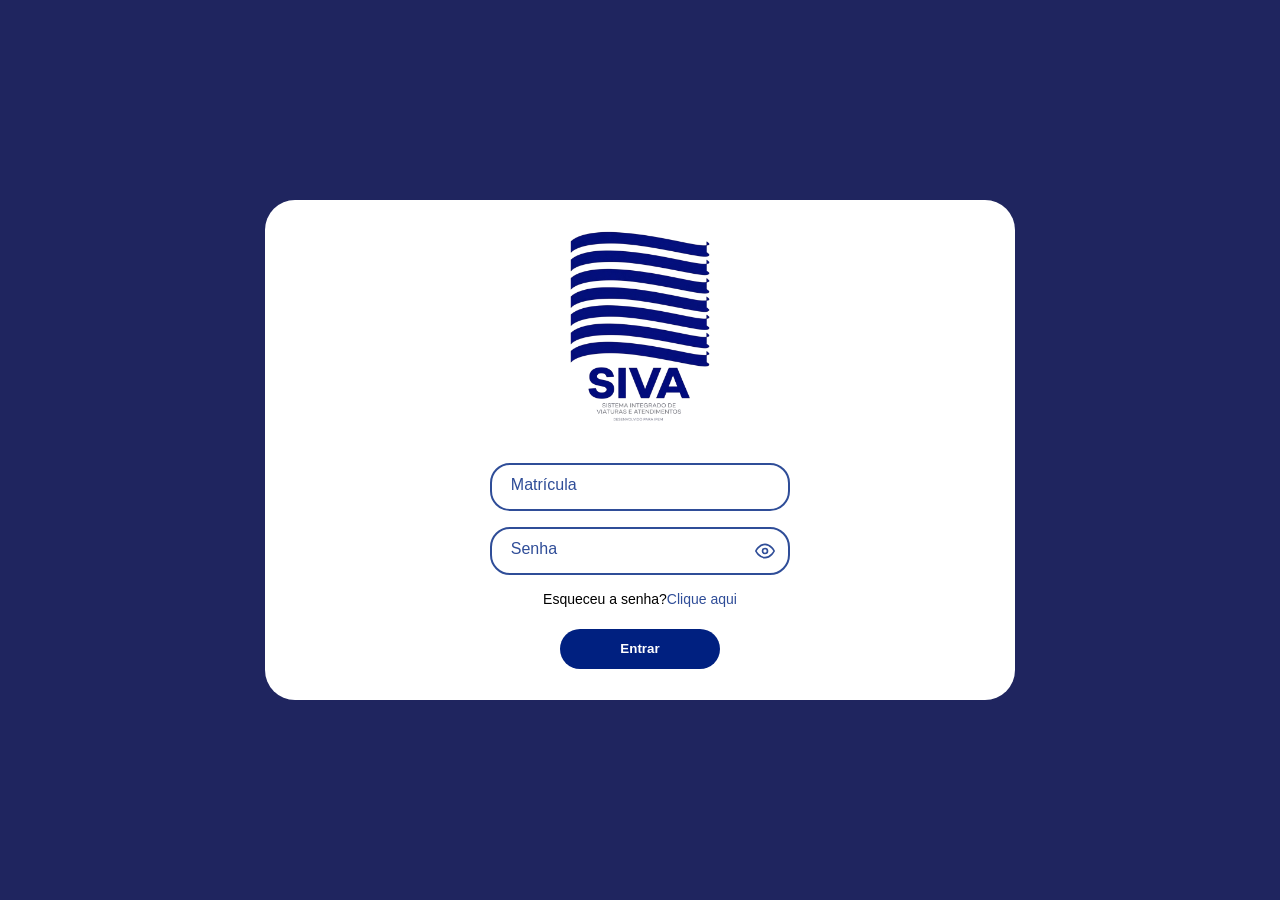
<file: FrontEnd/index.html>
<!DOCTYPE html>
<html lang="pt-br">

<head>
    <meta charset="UTF-8">
    <meta name="viewport" content="width=device-width, initial-scale=1.0">
    <title>SIVA</title>
    <link rel="stylesheet" href="css/style.css">
    <link rel="stylesheet" href="css/recuperarsenha.css">
</head>

<body>

    <div class="quadrado">
        <div class="image">
            <img src="img/logosiva.png" alt="logo do sistema">
        </div>

        <div class="emailsenha">
            <div class="email">
                <div class="inputGroup1">
                    <input type="text" id="matricula" name="username" required>
                    <label for="matricula">Matrícula</label>
                </div>
            </div>

            <div class="senha">
                <div class="inputGroup2">
                    <input type="password" id="senha" name="password" required autocomplete="current-password">
                    <label for="senha">Senha</label>
                    <div id="toggleSenha" onclick="togglePassword()" class="eye-wrapper">
                        <svg id="eyeIcon" xmlns="http://www.w3.org/2000/svg" width="20" height="20" viewBox="0 0 24 24"
                            fill="none" stroke="#2F4D98" stroke-width="2" stroke-linecap="round"
                            stroke-linejoin="round">
                            <path d="M1 12s4-8 11-8 11 8 11 8-4 8-11 8-11-8-11-8z"></path>
                            <circle cx="12" cy="12" r="3"></circle>
                            <line id="eyeLine" x1="1" y1="1" x2="23" y2="23" style="display:none; stroke: #2F4D98;">
                            </line>
                        </svg>
                    </div>
                </div>
            </div>

            <div class="esenha">
                <p style="color: black" >Esqueceu a senha? </p>
                <p style="cursor: pointer;" onclick="window.abrirModalRecuperacao()">Clique aqui</p>
            </div>
        </div>

        <div class="btnentrar">
            <button id="btn1" onclick="btnindex()">
                Entrar
            </button>
        </div>
    </div>

    <div id="modalRecuperarSenha" class="sobreposicao">
        <div class="popup-card">
            <h2 class="popup-titulo">Recuperar Senha</h2>
            <div class="popup-conteudo">
                <p style="margin-bottom: 20px;">
                    Informe seu e-mail para recuperação da senha.
                </p>
                <div class="inputGroup1">
                    <input type="email" id="email-recuperacao" required>
                    <label for="email-recuperacao">E-mail</label>
                </div>
            </div>
            <div class="btn-container">
                <button type="button" class="btn-voltar" onclick="window.fecharModalRecuperacao()">
                    Cancelar
                </button>
                <button type="button" class="btn-aceitar" onclick="window.enviarRecuperacaoSenha()">
                    Enviar
                </button>
            </div>
        </div>
    </div>

    <div id="toast-aviso" class="toast-hidden">Preencha todos os campos!</div>
    <div id="toast-aviso1" class="toast-hidden1">Preencha todos os campos!</div>

    <script src="js/basic.js"></script>
    <script src="js/auth.js"></script>
</body>

</html>
</file>
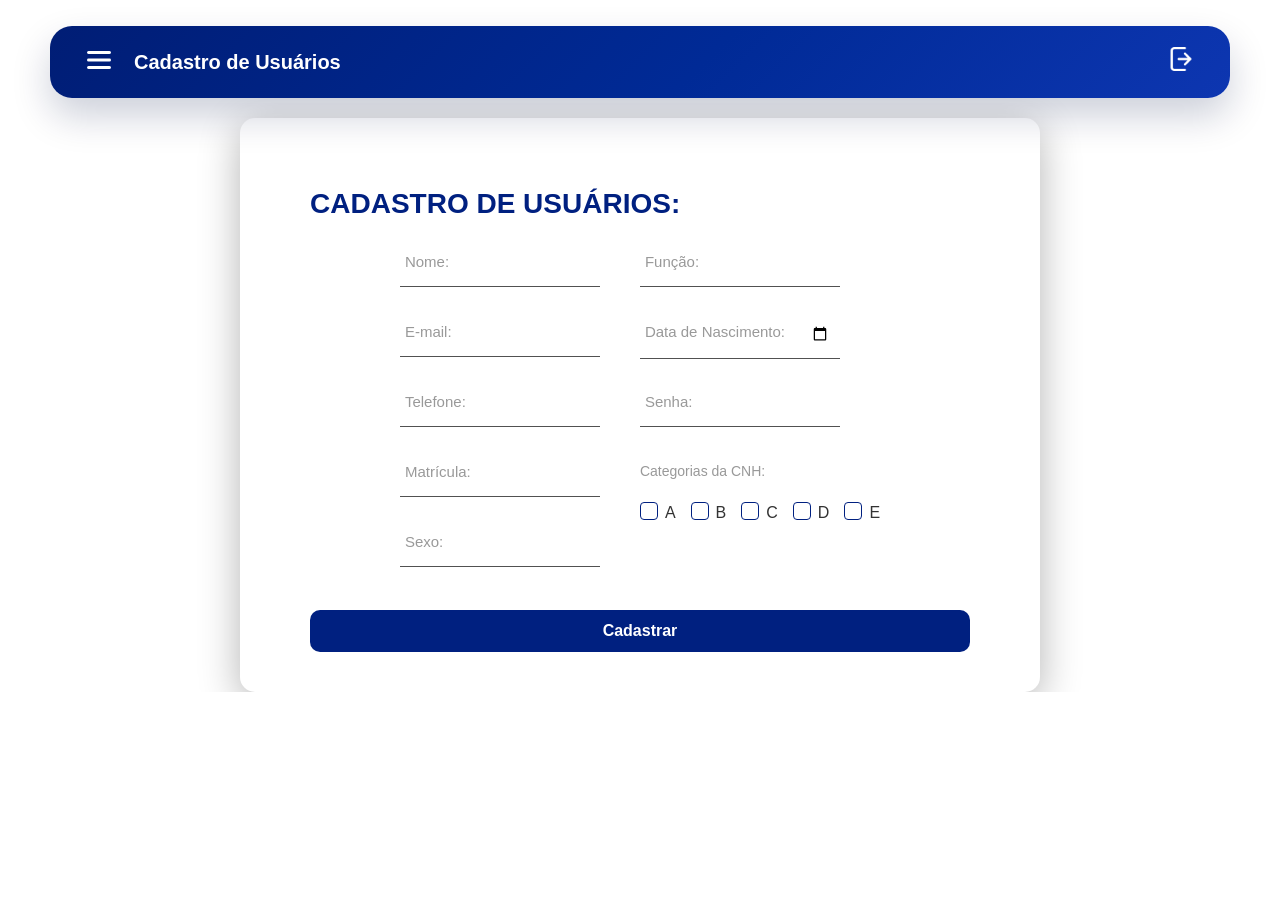
<file: FrontEnd/cadastrousuarios.html>
<!doctype html>
<html lang="pt-br">
  <head>
    <meta charset="UTF-8" />
    <meta name="viewport" content="width=device-width, initial-scale=1.0" />
    <title>Cadastro de Usuários</title>
    <link rel="stylesheet" href="css/componentes.css" />
    <link rel="stylesheet" href="css/cadusuarios.css" />
  </head>

  <body class="pagina-chamados">
    <div id="topbar-container"></div>

    <div id="sidebar-container"></div>

    <div class="chamado-card">
      <h2 class="chamado-titulo">CADASTRO DE USUÁRIOS:</h2>
      <div class="chamado-conteudo">
        <div class="coluna">
          <div class="group">
            <input id="cadNome" required type="text" class="input" />
            <label>Nome:</label>
          </div>

          <div class="group">
            <input id="cadEmail" required type="email" class="input" />
            <label>E-mail:</label>
          </div>

          <div class="group">
            <input id="usuario-tel" required type="tel" class="input" />
            <label>Telefone:</label>
          </div>

          <div class="group">
            <input id="cadMatricula" required type="text" class="input" />
            <label>Matrícula:</label>
          </div>

          <div class="group">
            <select
              id="usuario-sexo"
              required
              class="input"
              value=""
              onchange="this.setAttribute('value', this.value)"
            >
              <option value=""></option>
              <option value="M">Masculino</option>
              <option value="F">Feminino</option>
              <option value="O">Outro</option>
            </select>
            <label>Sexo:</label>
          </div>
        </div>

        <div class="coluna">
          <div class="group">
            <select
              id="usuario-funcao"
              required
              class="input"
              value=""
              onchange="this.setAttribute('value', this.value)"
            >
              <option value=""></option>
              <option value="tecnico">Técnico</option>
              <option value="gestor">Gestor</option>
              <option value="ambas">Ambas</option>
            </select>
            <label>Função:</label>
          </div>

          <div class="group">
            <input id="usuario-nasc" required type="date" class="input" />
            <label>Data de Nascimento:</label>
          </div>

          <div class="group">
            <input id="cadSenha" required type="password" class="input" />
            <label>Senha:</label>
          </div>

          <div class="group-cnh">
            <p class="label-cnh">Categorias da CNH:</p>
            <div class="opcoes-cnh">
              <div class="check-container">
                <input type="checkbox" name="cnh" value="A" />
                <span class="checkmark"></span>
                <span class="label-text">A</span>
              </div>

              <div class="check-container">
                <input type="checkbox" name="cnh" value="B" />
                <span class="checkmark"></span>
                <span class="label-text">B</span>
              </div>

              <div class="check-container">
                <input type="checkbox" name="cnh" value="C" />
                <span class="checkmark"></span>
                <span class="label-text">C</span>
              </div>

              <div class="check-container">
                <input type="checkbox" name="cnh" value="D" />
                <span class="checkmark"></span>
                <span class="label-text">D</span>
              </div>

              <div class="check-container">
                <input type="checkbox" name="cnh" value="E" />
                <span class="checkmark"></span>
                <span class="label-text">E</span>
              </div>
            </div>
          </div>
        </div>
      </div>

      <button class="btn-aceitar" id="btncadastrar">Cadastrar</button>
    </div>

    <div id="popupConfirmacao" class="popup" style="display: none">
      <div class="popup-content">
        <h2>Confirmar?</h2>
        <p>Você deseja realmente salvar as informações de cadastro?</p>
        <div class="popup-buttons">
          <button id="btn-cancelar-confirmacao" class="btn-voltar">
            Voltar
          </button>
          <button id="btn-confirmar-final" class="btn-aceitar">
            Confirmar
          </button>
        </div>
      </div>
    </div>

    <div id="popupSucesso" class="popup" style="display: none">
      <div class="popup-content">
        <h2>Sucesso!</h2>
        <p>Usuário cadastrado com sucesso.</p>
        <div class="popup-buttons">
          <button id="btn-fechar-sucesso" class="btn-aceitar">OK</button>
        </div>
      </div>
    </div>

    <div id="toast-aviso" class="toast-hidden">Preencha todos os campos!</div>
    <div id="toast-aviso1" class="toast-hidden1">Preencha todos os campos!</div>
    <script src="js/basic.js"></script>
    <script src="js/basic.js"></script>
    <script src="js/componentes.js"></script>
    <script src="js/ui.js"></script>
    <script src="js/auth.js"></script>
    <script src="js/user.js"></script>

    <script>
        injetarLayout("Cadastro de Usuários");
    </script>

  </body>
</html>
</file>
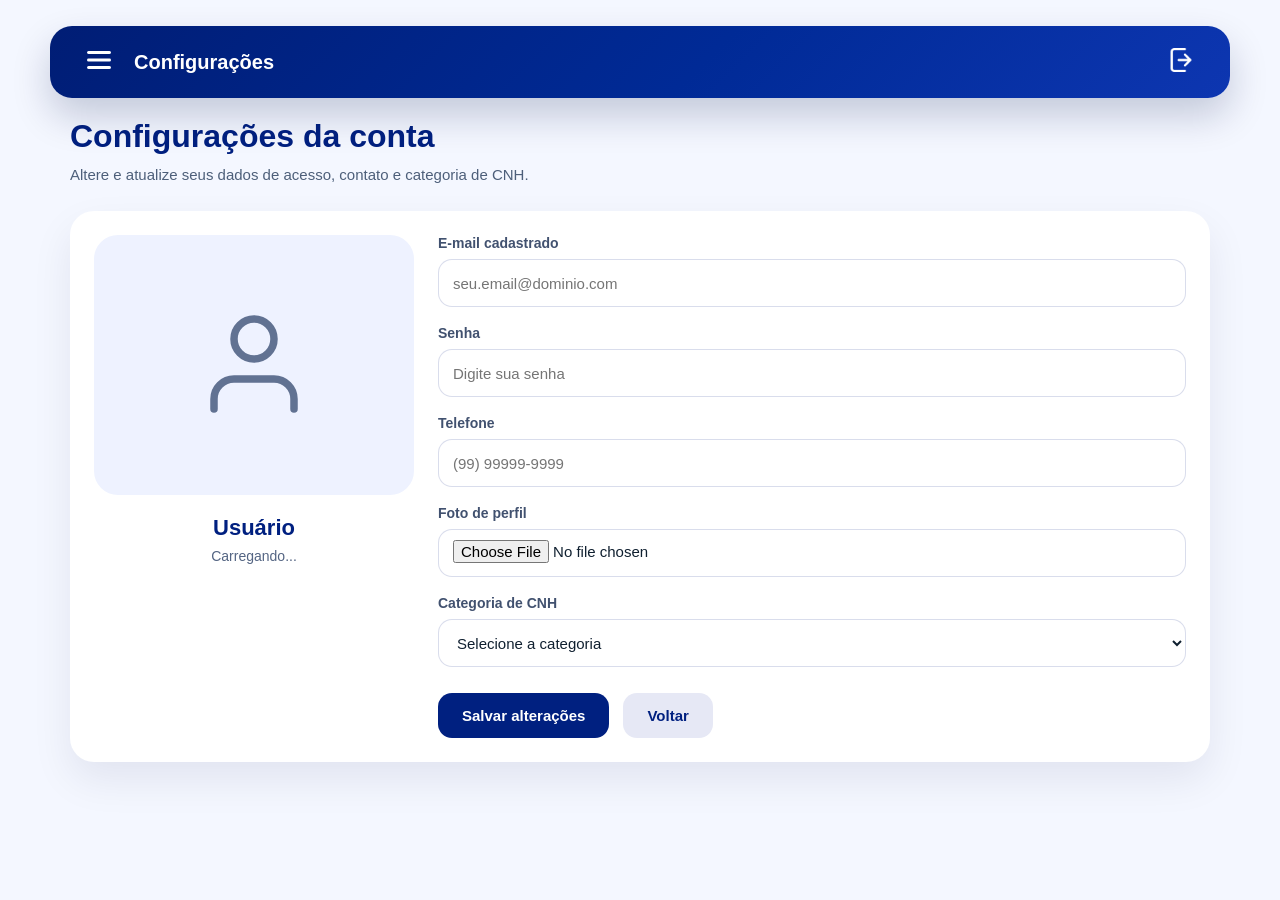
<file: FrontEnd/configuracoes.html>
<!DOCTYPE html>
<html lang="pt-br">

<head>
    <meta charset="UTF-8">
    <meta name="viewport" content="width=device-width, initial-scale=1.0">
    <title>Configurações</title>
    <link rel="stylesheet" href="css/componentes.css">
    <link rel="stylesheet" href="css/configuracoes.css">
</head>

<body class="pagina-configuracoes">
    <div id="topbar-container"></div>

    <main class="config-container">
        <section class="config-header">
            <h1>Configurações da conta</h1>
            <p>Altere e atualize seus dados de acesso, contato e categoria de CNH.</p>
        </section>

        <section class="config-card">
            <aside class="perfil-sidebar">
                <div class="perfil-imagem">
                    <img id="previewFoto" alt="Foto de perfil" />
                    <span id="avatarPlaceholder">
                        <svg width="120" height="120" viewBox="0 0 24 24" fill="none" stroke="#617292" stroke-width="1.5" stroke-linecap="round" stroke-linejoin="round">
                            <path d="M20 21v-2a4 4 0 0 0-4-4H8a4 4 0 0 0-4 4v2"></path>
                            <circle cx="12" cy="7" r="4"></circle>
                        </svg>
                    </span>
                </div>
                <div class="perfil-info">
                    <strong id="perfilNome">Usuário</strong>
                    <span id="perfilRole" class="perfil-role">Carregando...</span>
                </div>
            </aside>

            <form class="perfil-form" onsubmit="event.preventDefault(); salvarConfiguracoesPerfil();">
                <div class="campo-form">
                    <label for="perfilEmail">E-mail cadastrado</label>
                    <input id="perfilEmail" type="email" placeholder="seu.email@dominio.com">
                </div>

                <div class="campo-form">
                    <label for="perfilSenha">Senha</label>
                    <input id="perfilSenha" type="password" placeholder="Digite sua senha">
                </div>

                <div class="campo-form">
                    <label for="perfilTelefone">Telefone</label>
                    <input id="perfilTelefone" type="tel" placeholder="(99) 99999-9999">
                </div>

                <div class="campo-form">
                    <label for="perfilFoto">Foto de perfil</label>
                    <input id="perfilFoto" type="file" accept="image/*" onchange="atualizarPreviewFoto(event)">
                </div>

                <div class="campo-form" id="blocoCNH">
                    <label for="perfilCNH">Categoria de CNH</label>
                    <select id="perfilCNH">
                        <option value="">Selecione a categoria</option>
                        <option value="A">A</option>
                        <option value="B">B</option>
                        <option value="C">C</option>
                        <option value="D">D</option>
                        <option value="E">E</option>
                        <option value="AB">AB</option>
                        <option value="AC">AC</option>
                        <option value="AD">AD</option>
                        <option value="AE">AE</option>
                    </select>
                </div>

                <div class="botoes-actions">
                    <button type="submit" class="btn-aceitar">Salvar alterações</button>
                    <button type="button" class="btn-voltar"
                        onclick="window.location.href='telainicial.html'">Voltar</button>
                </div>
            </form>
        </section>
    </main>

    <div id="sidebar-container"></div>

    <div id="toast-aviso" class="toast-hidden">Preencha todos os campos!</div>
    <div id="toast-aviso1" class="toast-hidden1">Preencha todos os campos!</div>

    <script src="js/basic.js"></script>
    <script src="js/componentes.js"></script>
    <script src="js/tecnicos.js"></script>
    <script src="js/ui.js"></script>
    <script src="js/auth.js"></script>
    <script src="js/user.js"></script>
    <script>
        injetarLayout("Configurações");
    </script>
</body>

</html>
</file>
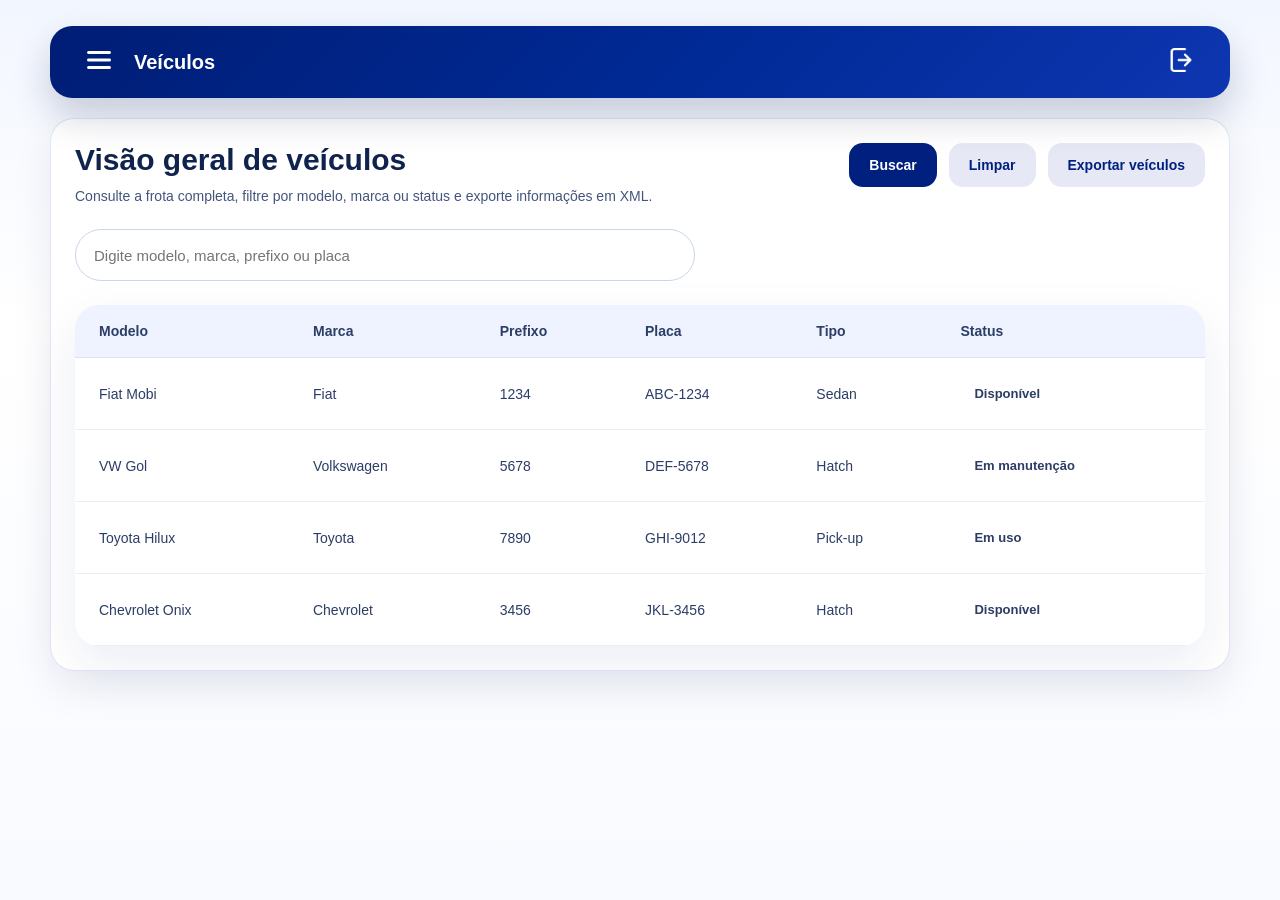
<file: FrontEnd/veiculos-gestor.html>
<!DOCTYPE html>
<html lang="pt-br">

<head>
    <meta charset="UTF-8">
    <meta name="viewport" content="width=device-width, initial-scale=1.0">
    <title>Gestão de Veículos</title>
    <link rel="stylesheet" href="css/componentes.css">
    <link rel="stylesheet" href="css/tecnicos.css">
</head>

<body class="pagina-tecnicos">

    <div id="topbar-container"></div>

    <main class="tecnicos-container">
        <section class="painel-tecnicos">
            <div class="painel-tecnicos-topo">
                <div>
                    <h1>Visão geral de veículos</h1>
                    <p>Consulte a frota completa, filtre por modelo, marca ou status e exporte informações em XML.</p>
                </div>
                <div class="tecnicos-actions">
                    <button type="button" class="btn-acao-filtrar" onclick="aplicarFiltroVeiculos()">Buscar</button>
                    <button type="button" class="btn-limpar-filtro" onclick="limparFiltroVeiculos()">Limpar</button>
                    <button type="button" class="btn-limpar-filtro" onclick="abrirPopupExportacao('veiculos')">Exportar veículos</button>
                </div>
            </div>

            <section class="tecnicos-filtro-panel">
                <div class="filtro-busca">
                    <input id="filtroBuscaVeiculo" type="text" class="filtro-busca-input"
                        placeholder="Digite modelo, marca, prefixo ou placa">
                </div>
            </section>

            <div class="tecnicos-table-wrapper">
                <table class="tecnicos-table">
                    <thead>
                        <tr>
                            <th>Modelo</th>
                            <th>Marca</th>
                            <th>Prefixo</th>
                            <th>Placa</th>
                            <th>Tipo</th>
                            <th>Status</th>
                        </tr>
                    </thead>
                    <tbody id="veiculosTabelaCorpo"></tbody>
                </table>
            </div>
        </section>
    </main>

    <div id="popupExportacao" class="sobreposicao">
        <div class="popup-card">
            <button class="popup-close" type="button" onclick="fecharPopupExportacao()">×</button>
            <h2 class="popup-titulo" id="popupExportacaoTitulo">Exportar itens</h2>
            <div class="popup-conteudo" id="popupExportacaoConteudo">
                <div>
                    <h3 id="popupExportacaoSubtitulo">Selecione os veículos que deseja exportar</h3>
                    <div class="popup-list" id="listaExportacaoItens"></div>
                </div>
            </div>
            <div class="popup-actions">
                <button type="button" class="btn-acao-filtrar" onclick="exportarXmlSelecionados()">Exportar selecionados</button>
                <button type="button" class="btn-limpar-filtro" onclick="fecharPopupExportacao()">Cancelar</button>
            </div>
        </div>
    </div>

    <div id="popupExportOpcao" class="sobreposicao popup-export-opcoes">
        <div class="popup-card">
            <button class="popup-close" type="button" onclick="fecharPopupExportOpcao()">×</button>
            <h2 class="popup-titulo">Escolha o formato</h2>
            <div class="popup-conteudo export-formatos">
                <button type="button" class="btn-export-format" onclick="exportarComo('xml')">XML</button>
                <button type="button" class="btn-export-format" onclick="exportarComo('excel')">Excel</button>
                <button type="button" class="btn-export-format" onclick="exportarComo('doc')">DOC</button>
            </div>
            <div class="popup-actions">
                <button type="button" class="btn-limpar-filtro" onclick="fecharPopupExportOpcao()">Cancelar</button>
            </div>
        </div>
    </div>

    <div id="sidebar-container"></div>

    <div id="toast-aviso" class="toast-hidden">Preencha todos os campos!</div>
    <div id="toast-aviso1" class="toast-hidden1">Operação realizada com sucesso!</div>

    <script src="js/componentes.js"></script>
    <script src="js/ui.js"></script>
    <script src="js/auth.js"></script>
    <script src="js/veiculos.js"></script>
    <script src="js/exportacao.js"></script>
    <script>
        document.getElementById("topbar-container").insertAdjacentHTML("beforeend", renderizarTopBar("Veículos"));
        document.getElementById("sidebar-container").insertAdjacentHTML("beforeend", renderizarSidebarGestor());
        inicializarComponentes();
    </script>
</body>

</html>
</file>
<file: FrontEnd/css/style.css>
* {
  margin: 0px;
  box-sizing: border-box;
}

body {
  margin: 0;
  padding: 0;
  width: 100%;
  height: 100vh;
  background-color: #1F255F;
  display: flex;
  justify-content: center;
  align-items: center;
  font-family: 'Segoe UI', sans-serif;
}

.quadrado {
  background-color: #ffffff;
  height: 500px;
  width: 750px;
  border-radius: 30px;
  display: flex;
  justify-content: space-around;
  flex-direction: column;
  align-items: center;
  padding: 20px;
}

img {
  height: 190px;
  width: auto;
}

/* Estilização Comum dos Inputs */
.inputGroup1, .inputGroup2 {
  margin: 1em 0;
  width: 300px;
  position: relative;
}

.inputGroup1 input, .inputGroup2 input {
  font-size: 100%;
  padding: 0.8em;
  outline: none;
  border: 2px solid #2F4D98;
  background-color: transparent;
  border-radius: 20px;
  width: 100%;
  transition: border-color 0.3s;
}

/* Espaço extra no input de senha para o ícone não cobrir o texto */
.inputGroup2 input {
  padding-right: 45px;
}

.inputGroup1 label, .inputGroup2 label {
  font-size: 100%;
  position: absolute;
  left: 0;
  top: 0;
  padding: 0.8em;
  margin-left: 0.5em;
  pointer-events: none;
  transition: 0.3s ease;
  color: #2F4D98;
}

.inputGroup1 input:focus ~ label,
.inputGroup1 input:valid ~ label,
.inputGroup2 input:focus ~ label,
.inputGroup2 input:valid ~ label {
  transform: translateY(-50%) scale(.9);
  margin-left: 1.3em;
  padding: 0.4em;
  background-color: #ffffff;
}

/* Posicionamento do Ícone do Olho DENTRO da caixa */
.eye-wrapper {
  position: absolute;
  right: 15px;
  top: 50%;
  transform: translateY(-50%);
  cursor: pointer;
  display: flex;
  align-items: center;
  justify-content: center;
  z-index: 10;
}

.esenha {
  width: 100%;
  display: flex;
  justify-content: center;
}

.esenha p {
  color: #2F4D98;
  font-size: 14px;
}

#btn1 {
  padding: 12.5px 60px;
  border: 0;
  border-radius: 100px;
  background-color: #002080;
  color: #ffffff;
  font-weight: bold;
  cursor: pointer;
  transition: all 0.3s;
}

#btn1:active {
  background-color: #2654dd;
  transform: scale(0.98);
}

#toast-aviso {
    position: fixed;
    top: 20px;
    left: 50%;
    transform: translateX(-50%);
    background-color: #ff4d4d; /* Vermelho para erro */
    color: white;
    padding: 12px 25px;
    border-radius: 8px;
    z-index: 3000;
    font-weight: bold;
    box-shadow: 0 4px 12px rgba(0,0,0,0.2);
    transition: opacity 0.3s, top 0.3s;
}

.toast-hidden {
    display: none;
    opacity: 0;
}

#toast-aviso1 {
    position: fixed;
    top: 20px;
    left: 50%;
    transform: translateX(-50%);
    background-color: #28a745;
    color: white;
    padding: 12px 25px;
    border-radius: 8px;
    z-index: 3000;
    font-weight: bold;
    box-shadow: 0 4px 12px rgba(0,0,0,0.2);
    transition: opacity 0.3s, top 0.3s;
}

.toast-hidden1 {
    display: none;
    opacity: 0;
}

/* Responsividade */
@media (max-width: 600px) {
  .quadrado {
    width: 90%;
    height: auto;
    gap: 20px;
  }
  img {
    height: 120px;
  }
  .inputGroup1, .inputGroup2 {
    width: 100%;
  }
}
</file>
<file: FrontEnd/css/recuperarsenha.css>
/* =========================
           MODAL
        ========================== */

        .sobreposicao {

            display: none;

            position: fixed;

            top: 0;
            left: 0;

            width: 100%;
            height: 100%;

            background: rgba(0, 0, 0, 0.5);

            z-index: 9999;

            justify-content: center;
            align-items: center;
        }

        .popup-card {

            background: white;

            width: 400px;
            max-width: 90%;

            border-radius: 18px;

            padding: 30px;

            box-shadow: 0 10px 30px rgba(0,0,0,0.2);

            animation: aparecer 0.2s ease;
        }

        @keyframes aparecer {

            from {

                opacity: 0;
                transform: scale(0.95);
            }

            to {

                opacity: 1;
                transform: scale(1);
            }
        }

        .popup-titulo {

            color: #2F4D98;

            font-size: 24px;

            margin-bottom: 20px;

            text-align: center;
        }

        .popup-conteudo {

            margin-top: 20px;
        }

        .btn-container {

            display: flex;

            gap: 10px;

            margin-top: 30px;
        }

        .btn-voltar,
        .btn-aceitar {

            flex: 1;

            border: none;

            border-radius: 10px;

            padding: 12px;

            font-size: 15px;
            font-weight: bold;

            cursor: pointer;

            transition: 0.2s;
        }

        .btn-voltar {

            background: #d9d9d9;

            color: #333;
        }

        .btn-aceitar {

            background: #2F4D98;

            color: white;
        }

        .btn-aceitar:hover {

            background: #243c77;
        }
</file>
<file: FrontEnd/css/componentes.css>
:root {
    --page-max-width: 1180px;
    --frame-gap: 16px;
    --layout-width: min(calc(100vw - (var(--frame-gap) * 2)), var(--page-max-width));
    --topbar-height: 72px;
    --topbar-offset: 16px;
    --sidebar-top: calc(var(--topbar-height) + (var(--topbar-offset) * 2) - 6px);
    --sidebar-width: min(320px, calc(var(--layout-width) * 0.34), calc(100vw - (var(--frame-gap) * 2)));
}

html {
    overflow-x: hidden;
}

body {
    margin: 0 !important;
    padding-top: 10px !important; /* Reduzido pois a barra não é mais fixa */
    overflow-x: hidden;
}

*,
*::before,
*::after {
    box-sizing: border-box;
}

img,
svg,
canvas,
video,
iframe {
    max-width: 100%;
    height: auto;
}

input,
select,
textarea,
button {
    font: inherit;
}

main,
section {
    margin-top: 0 !important;
}

.dashboard-gestor,
.card-historico,
.historico-dashboard,
.painel-historico,
.relatorios-container,
.config-container,
.chamado-card,
.mapa-card {
    margin-top: 0 !important;
}

body #topbar-container .top-bar {
    position: relative; /* Mudado de fixed para relative/static */
    margin: var(--topbar-offset) auto 20px auto; /* Centraliza a barra e define as margens baseadas nas variáveis */
    width: var(--layout-width);
    height: var(--topbar-height);
    display: flex;
    align-items: center;
    justify-content: space-between;
    padding: 0 28px;
    border-radius: 22px;
    background: linear-gradient(135deg, #001d75 0%, #002a96 55%, #0d36b1 100%);
    color: #ffffff;
    box-shadow: 0 18px 38px rgba(1, 19, 70, 0.2);
    z-index: 1200;
}

body #topbar-container .top-bar .left,
body #topbar-container .top-bar .logout {
    display: flex;
    align-items: center;
}

body #topbar-container .top-bar .left {
    gap: 14px;
}

body #topbar-container .top-bar .titulo {
    font-size: 20px;
    font-weight: 700;
    color: #ffffff;
}

body #topbar-container .top-bar #btnmenu,
body #topbar-container .top-bar #btnlogout {
    width: 42px;
    height: 42px;
    border: none;
    border-radius: 12px;
    background: transparent;
    cursor: pointer;
    transition: background-color 0.2s ease, transform 0.2s ease;
}

body #topbar-container .top-bar #btnmenu img,
body #topbar-container .top-bar #btnlogout img {
    width: 24px;
    height: 24px;
}

body #topbar-container .top-bar #btnmenu:hover,
body #topbar-container .top-bar #btnlogout:hover {
    background: rgba(255, 255, 255, 0.14);
    transform: scale(1.04);
}

body #sidebar-container .sidebar {
    position: fixed;
    top: var(--sidebar-top);
    left: max(var(--frame-gap), calc((100vw - var(--layout-width)) / 2));
    width: var(--sidebar-width);
    height: calc(100vh - var(--sidebar-top) - var(--frame-gap));
    display: flex;
    flex-direction: column;
    gap: 18px;
    padding: 18px;
    background: linear-gradient(180deg, #f8faff 0%, #eef3ff 100%);
    border-radius: 26px;
    border: 1px solid rgba(0, 32, 128, 0.08);
    box-shadow: 0 24px 48px rgba(1, 19, 70, 0.18);
    overflow-y: auto;
    overflow-x: hidden;
    opacity: 0;
    visibility: hidden;
    transform: translateX(calc(-100% - 28px));
    transition: transform 0.28s ease, box-shadow 0.28s ease, opacity 0.2s ease, visibility 0.2s ease;
    z-index: 1300;
    pointer-events: none;
}

body #sidebar-container .sidebar.open {
    opacity: 1;
    visibility: visible;
    transform: translateX(0);
    pointer-events: auto;
}

body #sidebar-container .sidebar-header {
    padding: 16px 16px 12px;
    border-radius: 20px;
    background: linear-gradient(135deg, #002080 0%, #0d36b1 100%);
    color: #ffffff;
    box-shadow: 0 16px 28px rgba(13, 54, 177, 0.22);
}

body #sidebar-container .sidebar-kicker {
    display: inline-flex;
    align-items: center;
    padding: 5px 10px;
    border-radius: 999px;
    background: rgba(255, 255, 255, 0.15);
    font-size: 11px;
    font-weight: 700;
    letter-spacing: 0.08em;
    text-transform: uppercase;
}

body #sidebar-container .sidebar-title {
    display: block;
    margin-top: 12px;
    font-size: 21px;
    line-height: 1.2;
}

body #sidebar-container .sidebar-subtitle {
    margin-top: 8px;
    font-size: 13px;
    line-height: 1.5;
    color: rgba(255, 255, 255, 0.88);
}

body #sidebar-container .sidebar-nav {
    display: flex;
    flex-direction: column;
    gap: 8px;
}

body #sidebar-container .sidebar a,
body #sidebar-container .sidebar .sidebar-item-expandavel {
    width: 100%;
    display: flex;
    align-items: center;
    justify-content: space-between;
    gap: 12px;
    padding: 14px 16px;
    border: 1px solid rgba(0, 32, 128, 0.06);
    border-radius: 16px;
    background: rgba(255, 255, 255, 0.72);
    color: #0b1739;
    font-size: 15px;
    font-weight: 700;
    text-align: left;
    text-decoration: none;
    cursor: pointer;
    transition: transform 0.2s ease, background-color 0.2s ease, color 0.2s ease, border-color 0.2s ease, box-shadow 0.2s ease;
}

body #sidebar-container .sidebar a:hover,
body #sidebar-container .sidebar a.active,
body #sidebar-container .sidebar .sidebar-item-expandavel:hover,
body #sidebar-container .sidebar .sidebar-item-expandavel.active {
    background: #ffffff;
    color: #002080;
    border-color: rgba(0, 32, 128, 0.14);
    box-shadow: 0 12px 20px rgba(13, 54, 177, 0.08);
    transform: translateX(2px);
}

body #sidebar-container .sidebar .sidebar-submenu-container {
    margin: 0;
}

body #sidebar-container .sidebar .sidebar-item-expandavel {
    font-family: inherit;
}

body #sidebar-container .sidebar .sidebar-item-label {
    flex: 1;
}

body #sidebar-container .sidebar .sidebar-item-icon {
    font-size: 13px;
    transition: transform 0.2s ease;
}

body #sidebar-container .sidebar .sidebar-item-expandavel.active .sidebar-item-icon {
    transform: rotate(180deg);
}

body #sidebar-container .sidebar .sidebar-submenu {
    display: none;
    margin: 2px 0 6px;
    padding: 6px 0 0 18px;
    border-left: 2px solid rgba(0, 32, 128, 0.12);
}

body #sidebar-container .sidebar .sidebar-submenu.active {
    display: flex;
    flex-direction: column;
    gap: 8px;
}

body #sidebar-container .sidebar .sidebar-submenu .submenu-item {
    padding: 12px 14px;
    font-size: 14px;
    font-weight: 600;
    color: #40506d;
    border-radius: 14px;
    background: rgba(255, 255, 255, 0.78);
}

body #sidebar-container .sidebar .sidebar-submenu .submenu-item:hover,
body #sidebar-container .sidebar .sidebar-submenu .submenu-item.active {
    color: #002080;
}

body #sidebar-container .overlay-blur-sidebar {
    position: fixed;
    inset: 0;
    display: none;
    background: rgba(4, 16, 54, 0.34);
    backdrop-filter: blur(2px);
    z-index: 1250;
    cursor: pointer;
}

body #sidebar-container .overlay-blur-sidebar.active {
    display: block;
}

body #sidebar-container .close-btn {
    position: absolute;
    top: 8px;
    right: 14px;
    width: 38px;
    height: 38px;
    border: none;
    border-radius: 12px;
    background: rgba(255, 255, 255, 0.72);
    color: #002080;
    font-size: 28px;
    line-height: 1;
    cursor: pointer;
    transition: background-color 0.2s ease, color 0.2s ease, transform 0.2s ease;
}

body #sidebar-container .close-btn:hover {
    background: #ffffff;
    color: #d40000;
    transform: scale(1.04);
}

body #sidebar-container .sidebar::-webkit-scrollbar {
    width: 8px;
}

body #sidebar-container .sidebar::-webkit-scrollbar-thumb {
    background: rgba(0, 32, 128, 0.22);
    border-radius: 999px;
}

@media (max-width: 1080px) {
    .config-container,
    .relatorios-container,
    .tecnicos-container,
    .dashboard-gestor,
    .card-historico,
    .historico-dashboard,
    .painel-historico,
    .mapa-card,
    .container-mapa-gestor,
    .quadros-container,
    .notificacao-bar,
    .mapa-container {
        max-width: 100%;
    }
}

@media (max-width: 768px) {
    :root {
        --frame-gap: 12px;
        --topbar-height: 64px;
        --topbar-offset: 12px;
        --sidebar-width: calc(100vw - 24px);
        --sidebar-top: calc(var(--topbar-height) + (var(--topbar-offset) * 2) - 2px);
    }

    body #topbar-container .top-bar {
        padding: 0 18px;
        border-radius: 18px;
    }

    body #topbar-container .top-bar .titulo {
        font-size: 16px;
    }

    body #topbar-container .top-bar #btnmenu,
    body #topbar-container .top-bar #btnlogout {
        width: 38px;
        height: 38px;
    }

    body #sidebar-container .sidebar {
        left: var(--frame-gap);
        padding: 16px;
        border-radius: 22px;
    }

    body #sidebar-container .sidebar-title {
        font-size: 19px;
    }
}

@media (max-width: 560px) {
    .popup-card,
    .popup-content,
    .chamado-card {
        width: min(92vw, 560px);
        padding: 16px;
    }

    .popup-buttons,
    .btn-container,
    .botoes-actions,
    .acoes-veiculo,
    .acoes-formulario {
        flex-direction: column;
    }

    .btn-aceitar,
    .btn-voltar,
    .btn-cancelar,
    .btn-criar,
    .btn-limpar {
        width: 100%;
    }
}
</file>
<file: FrontEnd/css/cadusuarios.css>
* {
    margin: 0;
    padding: 0;
    box-sizing: border-box;
    font-family: Arial, sans-serif;
}

body {
    display: flex;
    flex-wrap: wrap;
    justify-content: center;
    margin: 0;
    background-color: #ffffffff;
    padding-top: 20px;
    width: 100%;
    font-family: Arial, sans-serif;
}

.top-bar {
    width: 95%;
    height: 70px;
    background-color: #002080;
    color: white;
    border-radius: 20px;
    display: flex;
    justify-content: space-between;
    align-items: center;
    padding: 0 20px;
}


.left {
    display: flex;
    align-items: center;
    gap: 10px;
}

.titulo {
    font-size: 18px;
    font-weight: 500;
}

.logout {
    font-size: 26px;
    cursor: pointer;
}

#btnmenu,
#btnlogout {
    width: 26px;
    height: 26px;
    background-color: transparent;
    border: 0px;
}

#btnmenu img,
#btnlogout img {
    width: 26px;
    height: 26px;
}

#btnmenu:hover,
#btnlogout:hover {
    background-color: #0d36b1;
    box-shadow: 0 0 20px #073ad4;
    transform: scale(1.1);
}

.notificacao-bar {
    width: 95%;
    height: 35px;

    background-color: #002080;
    color: white;

    border-radius: 20px;

    margin-top: 15px;

    display: flex;
    align-items: center;

    padding-left: 15px;

    position: relative;
}

.bell {
    width: 22px;
    margin-right: 8px;
}

.notificacao-bar span {
    font-size: 14px;
}

.badge {
    position: absolute;
    top: 1px;
    left: 22px;

    background-color: red;
    color: white;

    font-size: 10px;
    font-weight: bold;

    padding: 2px 6px;
    border-radius: 50%;
}

.sidebar {
    height: 100%;
    width: 0;
    position: fixed;
    top: 0;
    left: 0;
    background-color: #ffffff;
    overflow-x: hidden;
    transition: 0.3s;
    padding-top: 60px;
    z-index: 1000;
}


.sidebar a {
    padding: 10px 20px;
    text-decoration: none;
    font-size: 18px;
    color: #000000;
    display: block;
    transition: 0.2s;
}

.sidebar a:hover {
    background-color: #a3a2a2;
    color: #002080;
}

.sidebar.open {
    width: 250px;
}

/* Overlay com Blur para Sidebar */
.overlay-blur-sidebar {
    display: none;
    position: fixed;
    top: 0;
    left: 0;
    width: 100%;
    height: 100%;
    background-color: rgba(0, 0, 0, 0.5);
    z-index: 999;
    -webkit-backdrop-filter: blur(2px);
    backdrop-filter: blur(2px);
    cursor: pointer;
}

.overlay-blur-sidebar.active {
    display: block;
}

.close-btn {
    position: absolute;
    top: 15px;
    right: 20px;
    font-size: 28px;
    background: none;
    border: none;
    color: #002080;
    cursor: pointer;
    transition: 0.2s;
}

.close-btn:hover {
    color: #ff4d4d;
    transform: scale(1.2);
}

/* Modal/Caracteristicas ds Popups */
.sobreposicao {
    display: none;
    position: fixed;
    top: 0;
    left: 0;
    width: 100%;
    height: 100%;
    background-color: rgba(0, 0, 0, 0.5);
    align-items: center;
    justify-content: center;
    z-index: 1000;
    -webkit-backdrop-filter: blur(2px);
    backdrop-filter: blur(2px);
}

.chamado-card {
    background-color: white;
    border-radius: 15px;
    padding: 70px;
    box-shadow: 0 10px 40px rgba(0, 0, 0, 0.3);
    max-width: 800px;
    width: 90%;
    margin-top: 20px;
    animation: slideIn 0.3s ease-out;
}

.chamado-titulo {
    color: #002080;
    font-size: 28px;
    margin-bottom: 20px;
    font-weight: bold;
}

.chamado-conteudo {
    color: #333;
    font-size: 20px;
    line-height: 1.6;
    margin-bottom: 25px;
    display: flex;
    gap: 40px;
    justify-content: center;
    margin-bottom: 20px;
}

.chamado-conteudo p {
    margin-bottom: 10px;
}

/* Modal/Caracteristicas ds Popups */
.popup-card {
    background-color: white;
    border-radius: 15px;
    padding: 20px;
    box-shadow: 0 10px 40px rgba(0, 0, 0, 0.3);
    max-width: 600px;
    width: 90%;
    animation: slideIn 0.3s ease-out;
}

.popup-titulo {
    color: #002080;
    font-size: 28px;
    margin-bottom: 20px;
    font-weight: bold;
}

.popup-conteudo {
    color: #333;
    font-size: 20px;
    line-height: 1.6;
    margin-bottom: 25px;
}

.popup-conteudo p {
    margin-bottom: 10px;
}

.btn-aceitar {
    width: 100%;
    padding: 12px;
    background-color: #002080;
    color: white;
    border: none;
    border-radius: 10px;
    font-size: 16px;
    font-weight: bold;
    cursor: pointer;
    transition: 0.3s;
}

.btn-aceitar:hover {
    background-color: #0d36b1;
    box-shadow: 0 5px 20px rgba(0, 32, 128, 0.3);
    transform: translateY(-2px);
}

.btn-aceitar:active {
    transform: translateY(0);
}

.lista-veiculos {
    display: flex;
    flex-direction: column;
    gap: 10px;
    margin-bottom: 20px;
}

.btn-veiculo {
    width: 100%;
    padding: 15px;
    background-color: #f0f0f0;
    color: #002080;
    border: 2px solid #002080;
    border-radius: 10px;
    font-size: 14px;
    font-weight: bold;
    cursor: pointer;
    transition: 0.3s;
    text-align: left;
}

.btn-veiculo:hover {
    background-color: #002080;
    color: white;
    transform: translateX(5px);
}

.btn-veiculo:active {
    transform: translateX(3px);
}

/* BOTÕES DE VOLTAR E CONFIRMAR */
.btn-container {
    display: flex;
    gap: 10px;
    width: 100%;
}

.btn-voltar {
    flex: 1;
    padding: 12px;
    background-color: #cccccc;
    color: #333;
    border: none;
    border-radius: 10px;
    font-size: 16px;
    font-weight: bold;
    cursor: pointer;
    transition: 0.3s;
}

.btn-voltar:hover {
    background-color: #999999;
    color: white;
    transform: translateY(-2px);
}

.btn-voltar:active {
    transform: translateY(0);
}

.group {
    position: relative;
    height: 50px;
}

.input {
    font-size: 16px;
    padding: 10px 10px 10px 5px;
    display: block;
    width: 200px;
    border: none;
    border-bottom: 1px solid #515151;
    background: transparent;
}

.input:focus {
    outline: none;
}

label {
    color: #999;
    font-size: 15px;
    font-weight: normal;
    position: absolute;
    pointer-events: none;
    left: 5px;
    top: 10px;
    -webkit-transition: 0.2s ease all;
    -moz-transition: 0.2s ease all;
    transition: 0.2s ease all;
}

.input:focus~label,
.input:valid~label {
    top: -20px;
    font-size: 14px;
    color: #5264AE;
}

.bar {
    position: relative;
    display: block;
    width: 200px;
}

.bar:before,
.bar:after {
    content: '';
    height: 2px;
    width: 0;
    bottom: 1px;
    position: absolute;
    background: #5264AE;
    -webkit-transition: 0.2s ease all;
    -moz-transition: 0.2s ease all;
    transition: 0.2s ease all;
}

.bar:before {
    left: 50%;
}

.bar:after {
    right: 50%;
}

.input:focus~.bar:before,
.input:focus~.bar:after {
    width: 50%;
}

.highlight {
    position: absolute;
    height: 60%;
    width: 100px;
    top: 25%;
    left: 0;
    pointer-events: none;
    opacity: 0.5;
}

.input:focus~.highlight {
    animation: inputHighlighter 0.3s ease;
}

select.input, input[type="date"].input {
    appearance: none;
    -webkit-appearance: none;
    background-color: transparent;
    color: #333;
}

.input:focus ~ label,
.input:valid ~ label,
select.input:not([value=""]) ~ label {
    top: -20px;
    font-size: 14px;
    color: #5264AE;
}

/* Estilização da CNH (Checkboxes) */
.group-cnh {
    margin-top: 10px;
    display: flex;
    flex-direction: column;
    gap: 10px;
}

.label-cnh {
    color: #999;
    font-size: 14px;
}

.opcoes-cnh {
    display: flex;
    flex-wrap: wrap;
    gap: 15px;
}

.check-container {
    display: block;
    position: relative;
    padding-left: 25px;
    cursor: pointer;
    font-size: 16px;
    color: #333;
    user-select: none;
}

.check-container input {
    position: absolute;
    opacity: 0;
    cursor: pointer;
    height: 0;
    width: 0;
}

.check-container:hover input ~ .checkmark {
    background-color: #ccc;
}

.check-container input:checked ~ .checkmark {
    background-color: #002080;
}

.checkmark:after {
    content: "";
    position: absolute;
    display: none;
}

.check-container input:checked ~ .checkmark:after {
    display: block;
}

.check-container .checkmark:after {
    left: 6px;
    top: 2px;
    width: 5px;
    height: 10px;
    border: solid white;
    border-width: 0 2px 2px 0;
    transform: rotate(45deg);
}

/* Espaçamento extra no card para comportar os novos campos */
.chamado-card {
    padding-bottom: 40px;
    height: auto;
}

.chamado-conteudo {
    margin-bottom: 40px;
}

@keyframes inputHighlighter {
    from {
        background: #5264AE;
    }

    to {
        width: 0;
        background: transparent;
    }
}

.coluna {
    display: flex;
    flex-direction: column;
    gap: 20px;
}

.input:focus ~ label,
.input:valid ~ label {
    top: -20px;
    font-size: 14px;
    color: #5264AE;
}


input[type="date"]::-webkit-datetime-edit {
    color: transparent;
}
input[type="date"]:focus::-webkit-datetime-edit,
input[type="date"]:valid::-webkit-datetime-edit {
    color: #333;
}



.check-container {
    display: inline-flex;
    align-items: center;   /* Centraliza verticalmente */
    position: relative;
    cursor: pointer;
    height: 20px;
}

/* Garante que o input cubra a área do clique */
.check-container input {
    position: absolute;
    opacity: 0;
    cursor: pointer;
    left: 0;
    top: 0;
    width: 20px;
    height: 20px;
    z-index: 2;
}

.checkmark {
    position: absolute;
    top: 0;
    left: 0;
    height: 18px;
    width: 18px;
    background-color: #fff;
    border: 1px solid #002080;
    border-radius: 4px;
    z-index: 1;
}

.check-container input:checked ~ .checkmark {
    background-color: #002080;
}

.checkmark:after {
    content: ""; /* ISSO É OBRIGATÓRIO PARA APARECER */
    position: absolute;
    display: none;
    left: 5px;
    top: 1px;
    width: 5px;
    height: 10px;
    border: solid white;
    border-width: 0 2px 2px 0;
    transform: rotate(45deg);
}

.check-container input:checked ~ .checkmark:after {
    display: block;
}

.sobreposicao,
.popup {
    display: none;
    position: fixed;
    inset: 0;
    background: rgba(0, 0, 0, 0.45);
    align-items: center;
    justify-content: center;
    z-index: 1000;
    -webkit-backdrop-filter: blur(2px);
    backdrop-filter: blur(2px);
}

.popup-card,
.popup-content {
    background-color: white;
    border-radius: 15px;
    padding: 20px;
    box-shadow: 0 10px 40px rgba(0, 0, 0, 0.3);
    width: min(90%, 560px);
}

.popup-titulo,
.popup-content h2 {
    color: #12308f;
    font-size: 28px;
    margin-bottom: 18px;
    font-weight: bold;
}

.popup-conteudo,
.popup-content {
    color: #333;
    font-size: 18px;
    line-height: 1.5;
}

.popup-conteudo p,
.popup-content p {
    margin-bottom: 10px;
}

.popup-detalhes-layout {
    display: grid;
    grid-template-columns: minmax(0, 1.3fr) 220px;
    gap: 24px;
    align-items: start;
}

.popup-detalhes-info {
    min-width: 0;
}

.popup-detalhes-imagem {
    display: flex;
    align-items: center;
    justify-content: center;
}

.popup-detalhes-imagem img {
    width: 100%;
    max-width: 220px;
    border-radius: 14px;
    object-fit: cover;
    box-shadow: 0 10px 24px rgba(0, 0, 0, 0.18);
}

.popup-mensagem {
    max-width: 420px;
}


.popup {
    display: none;
    position: fixed;
    inset: 0;
    background: rgba(0, 0, 0, 0.45);
    align-items: center;
    justify-content: center;
    z-index: 1000;
    -webkit-backdrop-filter: blur(2px);
    backdrop-filter: blur(2px);
}

.popup-card,
.popup-content {
    background-color: white;
    border-radius: 15px;
    padding: 20px;
    box-shadow: 0 10px 40px rgba(0, 0, 0, 0.3);
    width: min(90%, 560px);
}

.popup-titulo,
.popup-content h2 {
    color: #12308f;
    font-size: 28px;
    margin-bottom: 18px;
    font-weight: bold;
}

.popup-conteudo,
.popup-content {
    color: #333;
    font-size: 18px;
    line-height: 1.5;
}

.popup-conteudo p,
.popup-content p {
    margin-bottom: 10px;
}

.popup-detalhes-layout {
    display: grid;
    grid-template-columns: minmax(0, 1.3fr) 220px;
    gap: 24px;
    align-items: start;
}

.popup-detalhes-info {
    min-width: 0;
}

.popup-detalhes-imagem {
    display: flex;
    align-items: center;
    justify-content: center;
}

.popup-detalhes-imagem img {
    width: 100%;
    max-width: 220px;
    border-radius: 14px;
    object-fit: cover;
    box-shadow: 0 10px 24px rgba(0, 0, 0, 0.18);
}

.popup-mensagem {
    max-width: 420px;
}

.popup-buttons {
    display: flex;
    gap: 10px;
    margin-top: 16px;
}

.popup-buttons .btn-voltar,
.popup-buttons .btn-aceitar {
    width: auto;
    flex: 1;
}

#toast-aviso {
    position: fixed;
    top: 20px;
    left: 50%;
    transform: translateX(-50%);
    background-color: #ff4d4d; /* Vermelho para erro */
    color: white;
    padding: 12px 25px;
    border-radius: 8px;
    z-index: 3000;
    font-weight: bold;
    box-shadow: 0 4px 12px rgba(0,0,0,0.2);
    transition: opacity 0.3s, top 0.3s;
}

.toast-hidden {
    display: none;
    opacity: 0;
}

#toast-aviso1 {
    position: fixed;
    top: 20px;
    left: 50%;
    transform: translateX(-50%);
    background-color: #28a745;
    color: white;
    padding: 12px 25px;
    border-radius: 8px;
    z-index: 3000;
    font-weight: bold;
    box-shadow: 0 4px 12px rgba(0,0,0,0.2);
    transition: opacity 0.3s, top 0.3s;
}

.toast-hidden1 {
    display: none;
    opacity: 0;
}

@media (max-width: 980px) {

    .popup-detalhes-layout {
        grid-template-columns: 1fr;
    }

    .popup-detalhes-imagem img {
        max-width: 180px;
    }
}

@media (max-width: 768px) {
    .chamado-conteudo {
        flex-direction: column;
        align-items: center;
        gap: 20px;
    }
}

@media (max-width: 600px) {
    .chamado-conteudo {
        flex-direction: column;
        align-items: center;
        gap: 20px;
    }
    
    .coluna {
        width: 100%;
        min-width: 100%;
    }
    
    /* Garante que o botão de cadastrar não fique gigante ou desalinhado */
    .btn-container {
        width: 100%;
        display: flex;
        justify-content: center;
    }
}
</file>
<file: FrontEnd/css/configuracoes.css>
* {
    margin: 0;
    padding: 0;
    box-sizing: border-box;
    font-family: Arial, sans-serif;
}

body {
    min-height: 100vh;
    background-color: #f4f7ff;
    color: #102030;
}

.top-bar {
    width: 95%;
    max-width: 1180px;
    margin: 20px auto 0;
    height: 70px;
    background-color: #002080;
    color: white;
    border-radius: 20px;
    display: flex;
    justify-content: space-between;
    align-items: center;
    padding: 0 20px;
    position: sticky;
    top: 0;
    z-index: 10;
}

.left {
    display: flex;
    align-items: center;
    gap: 12px;
}

.titulo {
    font-size: 18px;
    font-weight: 600;
}

.logout button,
#btnmenu {
    background: transparent;
    border: none;
    cursor: pointer;
}

#btnmenu img,
#btnlogout img {
    width: 26px;
    height: 26px;
}

.config-container {
    max-width: 1180px;
    margin: 24px auto 48px;
    padding: 0 20px;
}

.config-header {
    margin-bottom: 24px;
}

.dashboard-tag {
    display: inline-flex;
    padding: 8px 14px;
    border-radius: 999px;
    background: rgba(0, 32, 128, 0.08);
    color: #002080;
    font-size: 13px;
    font-weight: 700;
    text-transform: uppercase;
    letter-spacing: 0.04em;
}

.config-header h1 {
    margin: 16px 0 8px;
    font-size: 32px;
    color: #002080;
}

.config-header p {
    font-size: 15px;
    color: #4d5f7a;
    max-width: 760px;
    line-height: 1.6;
}

.config-card {
    display: grid;
    grid-template-columns: 320px 1fr;
    gap: 24px;
    background: white;
    border-radius: 24px;
    padding: 24px;
    box-shadow: 0 18px 40px rgba(1, 19, 70, 0.08);
}

.perfil-sidebar {
    display: flex;
    flex-direction: column;
    gap: 20px;
    align-items: center;
    text-align: center;
}

.perfil-imagem {
    width: 100%;
    min-height: 260px;
    background: #eef2ff;
    border-radius: 24px;
    display: grid;
    place-items: center;
    padding: 24px;
    position: relative;
}

.perfil-imagem img {
    width: 100%;
    max-width: 220px;
    border-radius: 20px;
    display: none;
    object-fit: cover;
}

#avatarPlaceholder {
    color: #617292;
    font-size: 14px;
}

.perfil-info strong {
    display: block;
    font-size: 22px;
    color: #002080;
    margin-bottom: 6px;
}

.perfil-role {
    color: #546583;
    font-size: 14px;
}

.perfil-form {
    display: grid;
    gap: 18px;
}

.campo-form {
    display: flex;
    flex-direction: column;
    gap: 8px;
}

.campo-form label {
    font-size: 14px;
    color: #41516f;
    font-weight: 700;
}

.campo-form input,
.campo-form select {
    width: 100%;
    min-height: 48px;
    border: 1px solid rgba(0, 32, 128, 0.15);
    border-radius: 14px;
    padding: 0 14px;
    font-size: 15px;
    color: #102030;
    background: #ffffff;
}

.campo-form input[type="file"] {
    padding: 10px 14px;
}

.botoes-actions {
    display: flex;
    gap: 14px;
    flex-wrap: wrap;
    margin-top: 8px;
}

.btn-aceitar,
.btn-voltar {
    padding: 14px 24px;
    border-radius: 14px;
    font-size: 15px;
    border: none;
    cursor: pointer;
    font-weight: 700;
}

.btn-aceitar {
    background: #002080;
    color: white;
}

.btn-voltar {
    background: #e6e8f5;
    color: #002080;
}

.sidebar {
    height: 100%;
    width: 0;
    position: fixed;
    top: 0;
    left: 0;
    background-color: #ffffff;
    overflow-x: hidden;
    transition: 0.3s;
    padding-top: 60px;
    z-index: 1000;
}

.sidebar a {
    padding: 14px 24px;
    text-decoration: none;
    font-size: 18px;
    color: #000000;
    display: block;
    transition: 0.2s;
}

.sidebar a:hover {
    background-color: #eef2ff;
    color: #002080;
}

.sidebar.open {
    width: 250px;
}

.overlay-blur-sidebar {
    display: none;
    position: fixed;
    top: 0;
    left: 0;
    width: 100%;
    height: 100%;
    background-color: rgba(0, 0, 0, 0.5);
    z-index: 999;
    -webkit-backdrop-filter: blur(2px);
    backdrop-filter: blur(2px);
    cursor: pointer;
}

.overlay-blur-sidebar.active {
    display: block;
}

.close-btn {
    position: absolute;
    top: 15px;
    right: 20px;
    font-size: 28px;
    background: none;
    border: none;
    color: #002080;
    cursor: pointer;
    transition: 0.2s;
}

.close-btn:hover {
    color: #ff4d4d;
    transform: scale(1.2);
}

#toast-aviso {
    position: fixed;
    top: 20px;
    left: 50%;
    transform: translateX(-50%);
    background-color: #ff4d4d; /* Vermelho para erro */
    color: white;
    padding: 12px 25px;
    border-radius: 8px;
    z-index: 3000;
    font-weight: bold;
    box-shadow: 0 4px 12px rgba(0,0,0,0.2);
    transition: opacity 0.3s, top 0.3s;
}

.toast-hidden {
    display: none;
    opacity: 0;
}

#toast-aviso1 {
    position: fixed;
    top: 20px;
    left: 50%;
    transform: translateX(-50%);
    background-color: #28a745;
    color: white;
    padding: 12px 25px;
    border-radius: 8px;
    z-index: 3000;
    font-weight: bold;
    box-shadow: 0 4px 12px rgba(0,0,0,0.2);
    transition: opacity 0.3s, top 0.3s;
}

.toast-hidden1 {
    display: none;
    opacity: 0;
}

@media (max-width: 960px) {
    .config-card {
        grid-template-columns: 1fr;
    }
}

@media (max-width: 640px) {
    .config-container {
        margin: 16px auto;
        padding: 0 14px;
    }

    .dashboard-tag,
    .titulo {
        font-size: 14px;
    }

    .config-header h1 {
        font-size: 28px;
    }

    .campo-form input,
    .campo-form select {
        min-height: 44px;
    }

    .config-card {
        padding: 18px 16px;
        border-radius: 18px;
    }

    .botoes-actions {
        flex-direction: column;
    }

    .btn-aceitar,
    .btn-voltar {
        width: 100%;
    }
}
</file>
<file: FrontEnd/css/tecnicos.css>
* {
    margin: 0;
    padding: 0;
    box-sizing: border-box;
}

body.pagina-tecnicos {
    min-height: 100vh;
    background: linear-gradient(180deg, #f2f6ff 0%, #ffffff 36%, #f8faff 100%);
    color: #10234f;
    font-family: Arial, sans-serif;
}

.top-bar {
    width: 95%;
    max-width: 1180px;
    margin: 20px auto 0;
    height: 70px;
    background-color: #002080;
    color: white;
    border-radius: 20px;
    display: flex;
    justify-content: space-between;
    align-items: center;
    padding: 0 20px;
}

.left {
    display: flex;
    align-items: center;
    gap: 12px;
}

.titulo {
    font-size: 18px;
    font-weight: 700;
}

.logout {
    cursor: pointer;
}

#btnmenu,
#btnlogout {
    width: 26px;
    height: 26px;
    background: transparent;
    border: none;
    cursor: pointer;
}

#btnmenu img,
#btnlogout img {
    width: 26px;
    height: 26px;
}

#btnmenu:hover,
#btnlogout:hover {
    background-color: rgba(255, 255, 255, 0.15);
    border-radius: 50%;
}

.tecnicos-container {
    width: 95%;
    max-width: 1180px;
    margin: 18px auto 32px;
}

.painel-tecnicos {
    background-color: #ffffff;
    border: 1px solid rgba(13, 54, 177, 0.12);
    border-radius: 24px;
    box-shadow: 0 16px 40px rgba(2, 22, 79, 0.08);
    padding: 24px;
}

.painel-tecnicos-topo {
    display: flex;
    justify-content: space-between;
    align-items: flex-start;
    gap: 18px;
    margin-bottom: 22px;
    flex-wrap: wrap;
}

.painel-tecnicos-topo h1 {
    font-size: 30px;
    color: #10234f;
    margin-bottom: 8px;
}

.painel-tecnicos-topo p {
    color: #43557c;
    font-size: 14px;
    line-height: 1.6;
    max-width: 640px;
}

.tecnicos-actions {
    display: flex;
    gap: 12px;
    flex-wrap: wrap;
}

.tecnicos-filtro-panel {
    display: flex;
    flex-wrap: wrap;
    justify-content: space-between;
    align-items: center;
    gap: 14px;
    margin-bottom: 24px;
}

.filtro-busca {
    width: 100%;
    max-width: 620px;
}

.filtro-busca-label {
    display: block;
    margin-bottom: 10px;
    font-size: 14px;
    color: #1f2d48;
    font-weight: 700;
}

.filtro-busca-input {
    width: 100%;
    min-height: 52px;
    border-radius: 30px;
    border: 1px solid #cad7e8;
    padding: 0 18px;
    font-size: 15px;
    color: #10234f;
    background-color: #ffffff;
    transition: border-color 0.2s ease, box-shadow 0.2s ease;
}

.filtro-busca-input:focus {
    outline: none;
    border-color: #002080;
    box-shadow: 0 0 0 4px rgba(0, 32, 128, 0.08);
}

.filtro-tecnicos {
    display: grid;
    grid-template-columns: 1fr auto auto;
    gap: 12px;
    width: 100%;
    align-items: center;
}

.filtro-tecnicos input {
    width: 100%;
    min-height: 48px;
    border-radius: 14px;
    border: 1px solid rgba(0, 32, 128, 0.16);
    padding: 0 16px;
    font-size: 15px;
    color: #10234f;
    background-color: #fafbff;
}

.group {
    position: relative;
    margin-bottom: 0;
}

.input {
    width: 100%;
    font-size: 15px;
    padding: 12px 10px 12px 5px;
    border: none;
    border-bottom: 1px solid rgba(0, 32, 128, 0.25);
    background: transparent;
}

.input:focus {
    outline: none;
}

label {
    position: absolute;
    left: 5px;
    top: 12px;
    font-size: 14px;
    color: #999;
    pointer-events: none;
    transition: 0.2s ease all;
}

.input:focus ~ label,
.input:not(:placeholder-shown) ~ label {
    top: -18px;
    font-size: 13px;
    color: #002080;
}

.bar {
    display: block;
    width: 100%;
    height: 2px;
    background: rgba(0, 32, 128, 0.16);
    margin-top: 6px;
}

.tecnicos-table-wrapper {
    width: 100%;
    overflow-x: auto;
    border-radius: 24px;
    box-shadow: 0 18px 50px rgba(0, 32, 128, 0.08);
    background-color: #ffffff;
}

.tecnicos-table {
    width: 100%;
    border-collapse: collapse;
    min-width: 920px;
}

.tecnicos-table th,
.tecnicos-table td {
    padding: 18px 24px;
    text-align: left;
    border-bottom: 1px solid rgba(0, 32, 128, 0.08);
    font-size: 14px;
    color: #2c3d66;
}

.tecnicos-table th {
    background-color: #eef3ff;
    font-weight: 700;
}

.tecnicos-table tbody tr:hover {
    background-color: #f4f6fb;
}

.status-badge {
    display: inline-flex;
    padding: 10px 14px;
    border-radius: 14px;
    font-weight: 700;
    font-size: 13px;
}

.status-Ativo {
    background-color: rgba(20, 128, 74, 0.12);
    color: #16643c;
}

.status-Inativo {
    background-color: rgba(212, 0, 0, 0.12);
    color: #9d1111;
}

.status-Suspenso {
    background-color: rgba(240, 165, 0, 0.14);
    color: #8d6200;
}

.btn-acao-filtrar,
.btn-limpar-filtro,
.btn-exportar,
.btn-tecnico-editar {
    border: none;
    border-radius: 14px;
    padding: 14px 20px;
    font-size: 14px;
    font-weight: 700;
    cursor: pointer;
    transition: transform 0.2s ease, box-shadow 0.2s ease;
}

.btn-acao-filtrar {
    background-color: #002080;
    color: #ffffff;
}

.btn-limpar-filtro {
    background-color: #e6e8f5;
    color: #002080;
}

.btn-exportar {
    background-color: #0055c5;
    color: #ffffff;
}

.btn-tecnico-editar {
    background-color: #002080;
    color: #ffffff;
    padding: 10px 16px;
    font-size: 13px;
}

.btn-acao-filtrar:hover,
.btn-limpar-filtro:hover,
.btn-tecnico-editar:hover {
    transform: translateY(-1px);
}

.sobreposicao {
    display: none;
    position: fixed;
    inset: 0;
    width: 100%;
    height: 100%;
    background-color: rgba(0, 0, 0, 0.6);
    align-items: center;
    justify-content: center;
    z-index: 4000;
    -webkit-backdrop-filter: blur(2px);
    backdrop-filter: blur(2px);
}

.popup-card {
    background-color: #ffffff;
    border-radius: 24px;
    padding: 28px;
    width: min(740px, 92%);
    position: relative;
    z-index: 4100;
    box-shadow: 0 22px 60px rgba(0, 0, 0, 0.16);
}

.popup-close {
    position: absolute;
    top: 18px;
    right: 18px;
    width: 40px;
    height: 40px;
    border: none;
    border-radius: 50%;
    background-color: #eef2ff;
    color: #10234f;
    cursor: pointer;
    font-size: 20px;
    line-height: 0;
}

.popup-titulo {
    color: #002080;
    font-size: 28px;
    margin-bottom: 24px;
}

.popup-conteudo {
    display: grid;
    grid-template-columns: repeat(2, minmax(0, 1fr));
    gap: 20px;
    margin-bottom: 24px;
}

.popup-actions {
    display: flex;
    justify-content: flex-end;
    gap: 12px;
    flex-wrap: wrap;
}

.sidebar {
    height: 100%;
    width: 0;
    position: fixed;
    top: 0;
    left: 0;
    background-color: #ffffff;
    overflow-x: hidden;
    transition: 0.3s;
    padding-top: 60px;
    z-index: 1000;
}

.sidebar a {
    padding: 10px 20px;
    text-decoration: none;
    font-size: 18px;
    color: #000000;
    display: block;
    transition: 0.2s;
}

.sidebar a:hover,
.sidebar a.active {
    background-color: #eef3ff;
    color: #002080;
}

.overlay-blur-sidebar {
    display: none;
    position: fixed;
    top: 0;
    left: 0;
    width: 100%;
    height: 100%;
    background-color: rgba(0, 0, 0, 0.5);
    z-index: 999;
    -webkit-backdrop-filter: blur(2px);
    backdrop-filter: blur(2px);
    cursor: pointer;
}

.overlay-blur-sidebar.active {
    display: block;
}

.close-btn {
    position: absolute;
    top: 15px;
    right: 20px;
    font-size: 28px;
    background: none;
    border: none;
    color: #002080;
    cursor: pointer;
    transition: 0.2s;
}

.close-btn:hover {
    color: #ff4d4d;
    transform: scale(1.2);
}

#toast-aviso {
    position: fixed;
    top: 20px;
    left: 50%;
    transform: translateX(-50%);
    background-color: #ff4d4d; /* Vermelho para erro */
    color: white;
    padding: 12px 25px;
    border-radius: 8px;
    z-index: 3000;
    font-weight: bold;
    box-shadow: 0 4px 12px rgba(0,0,0,0.2);
    transition: opacity 0.3s, top 0.3s;
}

.toast-hidden {
    display: none;
    opacity: 0;
}

#toast-aviso1 {
    position: fixed;
    top: 20px;
    left: 50%;
    transform: translateX(-50%);
    background-color: #28a745;
    color: white;
    padding: 12px 25px;
    border-radius: 8px;
    z-index: 3000;
    font-weight: bold;
    box-shadow: 0 4px 12px rgba(0,0,0,0.2);
    transition: opacity 0.3s, top 0.3s;
}

.toast-hidden1 {
    display: none;
    opacity: 0;
}

@media (max-width: 860px) {
    .top-bar {
        width: 95%;
        max-width: 1180px;
        padding: 0 16px;
    }

    .painel-tecnicos-topo {
        flex-direction: column;
        align-items: stretch;
    }

    .tecnicos-actions {
        width: 100%;
        justify-content: flex-start;
    }

    .popup-conteudo {
        grid-template-columns: 1fr;
    }

    .tecnicos-filtro-panel {
        flex-direction: column;
        align-items: stretch;
    }

    .filtro-tecnicos {
        grid-template-columns: 1fr;
    }

    .tecnicos-table {
        min-width: 100%;
    }
}

@media (max-width: 640px) {
    .painel-tecnicos {
        padding: 18px 16px;
        border-radius: 18px;
    }

    .painel-tecnicos-topo h1 {
        font-size: 24px;
    }

    .tecnicos-actions {
        flex-direction: column;
    }

    .tecnicos-actions > * {
        width: 100%;
    }

    .tecnicos-table {
        min-width: 720px;
    }
}
</file>
